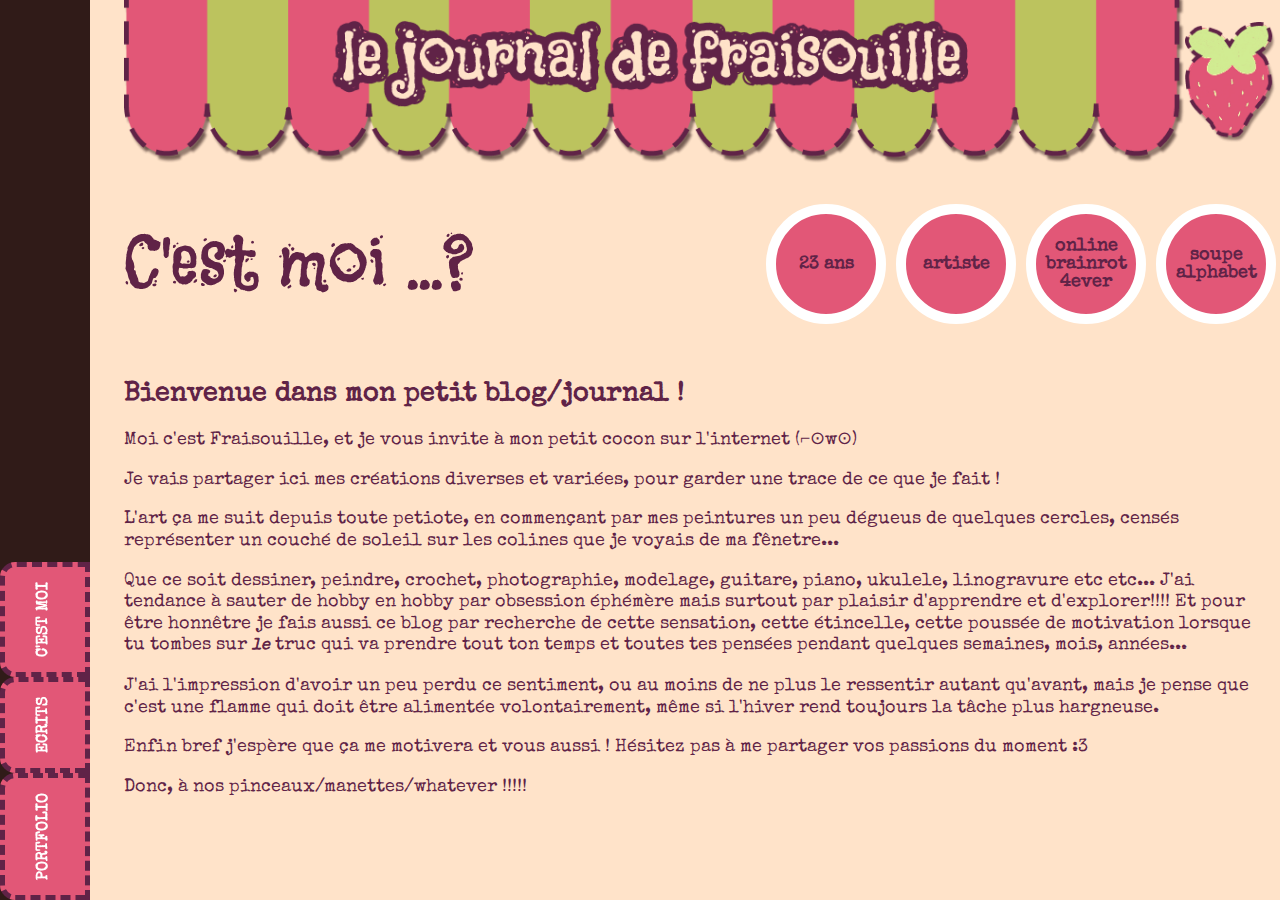
<file: index.html>
<!DOCTYPE html>
<html lang="fr">
<head>
    <meta charset="UTF-8">
    <meta name="viewport" content="width=device-width, initial-scale=1.0">
    <link rel="stylesheet" href="./style/style.css">
    <link rel="icon" type="image/png" href="./assets/logo.png"/>

    <title>Blog de Fraisouille</title>
</head>
<body>
    <header class="sidebar">
        <div>
            <a href="./portfolio.html">
                <p>PORTFOLIO</p>
            </a>
        </div>
        <div>
            <a href="./ecrits.html">
                <p>ECRITS</p>
            </a>
        </div>
        <div>
            <a href="./index.html">
                <p>C'EST MOI</p>
            </a>
        </div>
    </header>
    
    <main class="body-text">
        <div class="top-banner">
            <div>
                <img src="./assets/top.png" alt="le journal de fraisouille">
            </div>
            <div>
                <a href="./index.html">
                    <img src="./assets/logo.png" alt="">
                </a>
            </div>
        </div>
        <div w3-include-html="test.html"></div>
        <div class="title-thing">
            <div>
                <h1>C'est moi ...?</h1>
            </div>
            <div class="stickers-thing">
                <div class="sticker">
                    <p>23 ans</p>
                </div>
                <div class="sticker">
                    <p>artiste</p>
                </div>
                <div class="sticker">
                    <p>online brainrot 4ever</p>
                </div>
                <div class="sticker">
                    <p>soupe alphabet</p>
                </div>
            </div>
        </div>
        <section>
            <h2>Bienvenue dans mon petit blog/journal !</h2>
            <p>Moi c'est Fraisouille, et je vous invite à mon petit cocon sur l'internet (⌐⊙w⊙)</p>
            <p>Je vais partager ici mes créations diverses et variées, pour garder une trace de ce que je fait !</p>
            
            <p>L'art ça me suit depuis toute petiote, en commençant par mes peintures un peu dégueus de quelques cercles, censés représenter un couché de soleil sur les colines que je voyais de ma fênetre...</p>
            <p>Que ce soit dessiner, peindre, crochet, photographie, modelage, guitare, piano, ukulele, linogravure etc etc...
                J'ai tendance à sauter de hobby en hobby par obsession éphémère mais surtout par plaisir d'apprendre et d'explorer!!!!
                Et pour être honnêtre je fais aussi ce blog par recherche de cette sensation, cette étincelle, cette poussée de motivation lorsque tu tombes sur <em>le</em> truc qui va prendre tout ton temps et toutes tes pensées pendant quelques semaines, mois, années...
            </p>
            <p>
                J'ai l'impression d'avoir un peu perdu ce sentiment, ou au moins de ne plus le ressentir autant qu'avant, mais je pense que c'est une flamme qui doit être alimentée volontairement, même si l'hiver rend toujours la tâche plus hargneuse.
            </p>
            <p>
                Enfin bref j'espère que ça me motivera et vous aussi ! Hésitez pas à me partager vos passions du moment :3
            </p>
            <p>Donc, à nos pinceaux/manettes/whatever !!!!!</p>
        </section>
    </main>
</body>
</html>
</file>
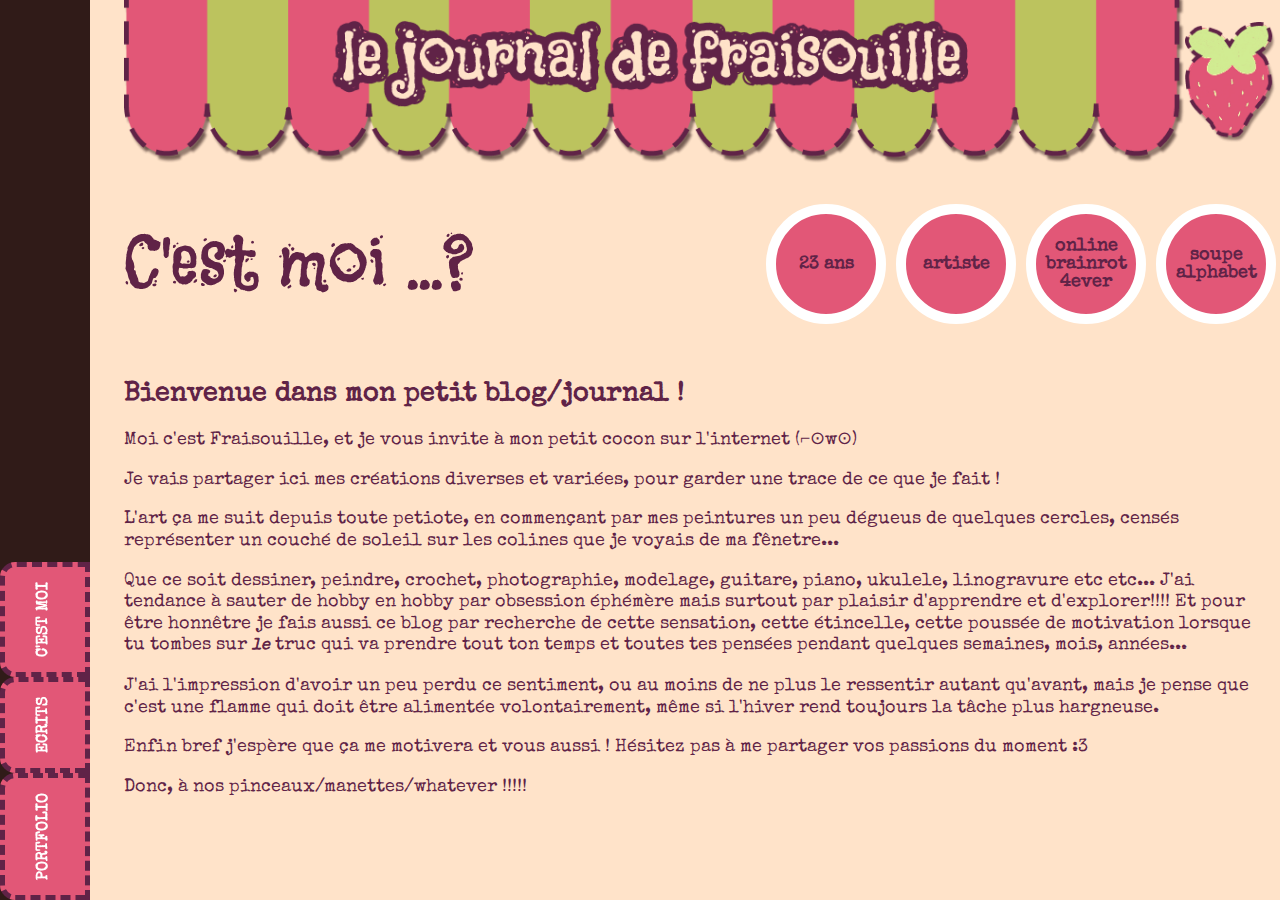
<file: src/index.html>
<!DOCTYPE html>
<html lang="fr">
<head>
    <meta charset="UTF-8">
    <meta name="viewport" content="width=device-width, initial-scale=1.0">
    <link rel="stylesheet" href="./style/style.css">
    <title>Blog de Fraisouille</title>
</head>
<body>
    <header class="sidebar">
        <div>
            <a href="./portfolio.html">
                <p>PORTFOLIO</p>
            </a>
        </div>
        <div>
            <a href="./ecrits.html">
                <p>ECRITS</p>
            </a>
        </div>
        <div>
            <a href="./index.html">
                <p>C'EST MOI</p>
            </a>
        </div>
    </header>
    
    <main class="body-text">
        <div class="top-banner">
            <div>
                <img src="./assets/top.png" alt="le journal de fraisouille">
            </div>
            <div>
                <a href="./index.html">
                    <img src="./assets/logo.png" alt="">
                </a>
            </div>
        </div>
        <div w3-include-html="test.html"></div>
        <div class="title-thing">
            <div>
                <h1>C'est moi ...?</h1>
            </div>
            <div class="stickers-thing">
                <div class="sticker">
                    <p>23 ans</p>
                </div>
                <div class="sticker">
                    <p>artiste</p>
                </div>
                <div class="sticker">
                    <p>online brainrot 4ever</p>
                </div>
                <div class="sticker">
                    <p>soupe alphabet</p>
                </div>
            </div>
        </div>
        <section>
            <h2>Bienvenue dans mon petit blog/journal !</h2>
            <p>Moi c'est Fraisouille, et je vous invite à mon petit cocon sur l'internet (⌐⊙w⊙)</p>
            <p>Je vais partager ici mes créations diverses et variées, pour garder une trace de ce que je fait !</p>
            
            <p>L'art ça me suit depuis toute petiote, en commençant par mes peintures un peu dégueus de quelques cercles, censés représenter un couché de soleil sur les colines que je voyais de ma fênetre...</p>
            <p>Que ce soit dessiner, peindre, crochet, photographie, modelage, guitare, piano, ukulele, linogravure etc etc...
                J'ai tendance à sauter de hobby en hobby par obsession éphémère mais surtout par plaisir d'apprendre et d'explorer!!!!
                Et pour être honnêtre je fais aussi ce blog par recherche de cette sensation, cette étincelle, cette poussée de motivation lorsque tu tombes sur <em>le</em> truc qui va prendre tout ton temps et toutes tes pensées pendant quelques semaines, mois, années...
            </p>
            <p>
                J'ai l'impression d'avoir un peu perdu ce sentiment, ou au moins de ne plus le ressentir autant qu'avant, mais je pense que c'est une flamme qui doit être alimentée volontairement, même si l'hiver rend toujours la tâche plus hargneuse.
            </p>
            <p>
                Enfin bref j'espère que ça me motivera et vous aussi ! Hésitez pas à me partager vos passions du moment :3
            </p>
            <p>Donc, à nos pinceaux/manettes/whatever !!!!!</p>
        </section>
    </main>
</body>
</html>
</file>
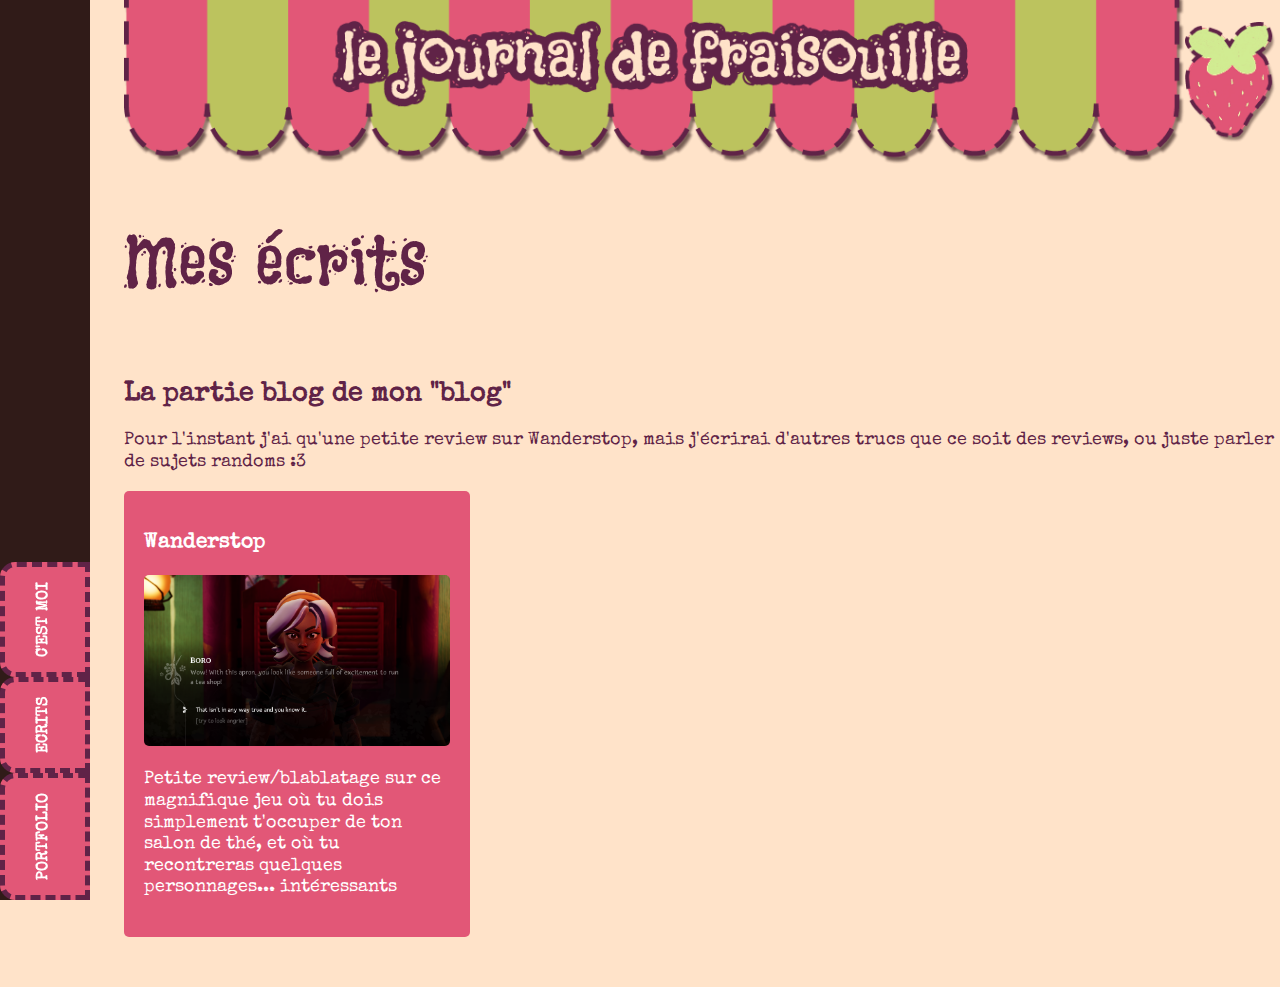
<file: ecrits.html>
<!DOCTYPE html>
<html lang="fr">
<head>
    <meta charset="UTF-8">
    <meta name="viewport" content="width=device-width, initial-scale=1.0">
    <link rel="stylesheet" href="./style/style.css">
        <link rel="icon" type="image/png" href="./assets/logo.png"/>

    <title>Blog de Fraisouille</title>
</head>
<body>
    <header class="sidebar">
        <div>
            <a href="./portfolio.html">
                <p>PORTFOLIO</p>
            </a>
        </div>
        <div>
            <a href="./ecrits.html">
                <p>ECRITS</p>
            </a>
        </div>
        <div>
            <a href="./index.html">
                <p>C'EST MOI</p>
            </a>
        </div>
    </header>

    <main class="body-text">
        <div class="top-banner">
            <div>
                <img src="./assets/top.png" alt="le journal de fraisouille">
            </div>
            <div>
                <a href="./index.html">
                    <img src="./assets/logo.png" alt="">
                </a>
            </div>
        </div>
        <div w3-include-html="test.html"></div>
        <div class="title-thing">
            <div>
                <h1>Mes écrits</h1>
            </div>
        </div>
        <section>
            <h2>La partie blog de mon "blog"</h2>
            <p>Pour l'instant j'ai qu'une petite review sur Wanderstop, mais j'écrirai d'autres trucs que ce soit des reviews, ou juste parler de sujets randoms :3</p>
            
            <div class="blocks">
                <div>
                    <a href="./wanderstop.html">
                        <h3>Wanderstop</h3>
                        <img src="./ecrits/wanderstop/run_a_teashop.png" alt="">
                    </a>
                    <p>
                        Petite review/blablatage sur ce magnifique jeu où tu dois simplement
                        t'occuper de ton salon de thé, et où tu recontreras quelques personnages... intéressants
                    </p>
                </div>
            </div>
        </section>
    </main>
</body>
</html>
</file>
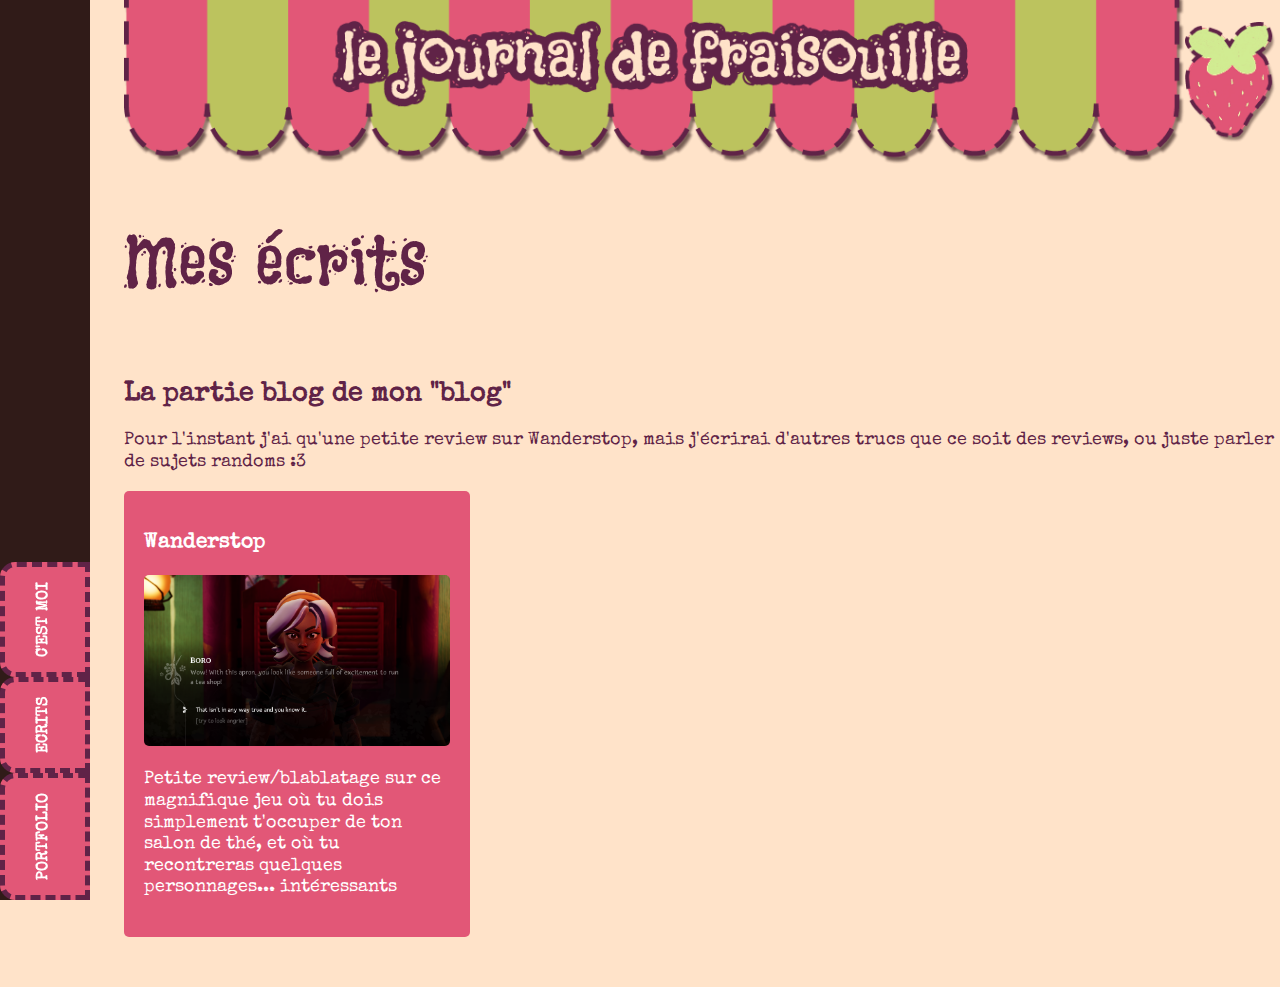
<file: src/ecrits.html>
<!DOCTYPE html>
<html lang="fr">
<head>
    <meta charset="UTF-8">
    <meta name="viewport" content="width=device-width, initial-scale=1.0">
    <link rel="stylesheet" href="./style/style.css">
    <title>Blog de Fraisouille</title>
</head>
<body>
    <header class="sidebar">
        <div>
            <a href="./portfolio.html">
                <p>PORTFOLIO</p>
            </a>
        </div>
        <div>
            <a href="./ecrits.html">
                <p>ECRITS</p>
            </a>
        </div>
        <div>
            <a href="./index.html">
                <p>C'EST MOI</p>
            </a>
        </div>
    </header>

    <main class="body-text">
        <div class="top-banner">
            <div>
                <img src="./assets/top.png" alt="le journal de fraisouille">
            </div>
            <div>
                <a href="./index.html">
                    <img src="./assets/logo.png" alt="">
                </a>
            </div>
        </div>
        <div w3-include-html="test.html"></div>
        <div class="title-thing">
            <div>
                <h1>Mes écrits</h1>
            </div>
        </div>
        <section>
            <h2>La partie blog de mon "blog"</h2>
            <p>Pour l'instant j'ai qu'une petite review sur Wanderstop, mais j'écrirai d'autres trucs que ce soit des reviews, ou juste parler de sujets randoms :3</p>
            
            <div class="blocks">
                <div>
                    <a href="./wanderstop.html">
                        <h3>Wanderstop</h3>
                        <img src="./ecrits/wanderstop/run_a_teashop.png" alt="">
                    </a>
                    <p>
                        Petite review/blablatage sur ce magnifique jeu où tu dois simplement
                        t'occuper de ton salon de thé, et où tu recontreras quelques personnages... intéressants
                    </p>
                </div>
            </div>
        </section>
    </main>
</body>
</html>
</file>
<file: style/style.css>
@import url("https://fonts.googleapis.com/css2?family=Redacted+Script:wght@300;400;700&display=swap");
@import url("https://fonts.googleapis.com/css2?family=Special+Elite&display=swap");
@font-face {
  font-family: Segoe; /* set name */
  src: url(../assets/segoepr.ttf); /* url of the font */
}
@font-face {
  font-family: Flavors; /* set name */
  src: url(../assets/Flavors-Regular.ttf); /* url of the font */
}
body {
  margin: 0;
  background: #FFE3C9;
  font-family: Segoe;
  font-family: "Special Elite";
  color: #602347;
}

main {
  padding-bottom: 50px;
}

p {
  font-size: 1em;
  line-height: 1.2em;
  overflow-wrap: break-word;
}

::-moz-selection {
  color: white;
  background-color: #E25777;
}

::selection {
  color: white;
  background-color: #E25777;
}

h1 {
  font-family: Flavors;
  font-weight: 300;
  font-size: 4em;
}

h1, h2, h3, h4 {
  color: #602347;
}

a {
  text-decoration: none;
  font-weight: 900;
}

figure {
  margin: 0 auto;
  text-align: center;
  width: -moz-fit-content;
  width: fit-content;
}

audio {
  border-radius: 10px;
}

em {
  font-size: 0.9em;
  font-weight: 600;
}

img {
  width: 100%;
}

.text {
  width: 95%;
}

.sidebar {
  background: #301B18;
  width: 100vh;
  height: 10%;
  transform-origin: top left;
  position: fixed;
  left: 0;
  top: 100%;
  transform: rotate(-90deg);
  display: flex;
  justify-content: start;
}

.sidebar div {
  background-color: #E25777;
  padding: 0px 15px;
  border-radius: 15px 15px 0 0;
  border: #602347 5px dashed;
  display: flex;
  align-items: center;
}

.sidebar p {
  margin: 0;
  padding: 0;
  color: white;
}

.body-text {
  width: 90%;
  margin: 0;
  margin-left: 5%;
  padding-left: 60px;
  font-size: 18px;
}

.top-banner {
  margin: 0;
  position: relative;
  top: 0px;
  display: flex;
  flex-direction: row;
  align-items: center;
  justify-content: space-around;
}

.title-thing {
  display: flex;
  flex-direction: row;
  align-items: center;
  justify-content: space-between;
  gap: 10px;
  width: 100%;
}

.stickers-thing {
  display: flex;
  flex-direction: row;
  align-items: center;
  justify-content: space-between;
  gap: 10px;
}

.sticker {
  background-color: #E25777;
  border-radius: 100%;
  width: 100px;
  height: 100px;
  border: solid white 10px;
  display: flex;
  align-items: center;
  flex-direction: row;
  font-weight: 700;
}
.sticker p {
  margin: 0;
  text-align: center;
  line-height: 1em;
  width: 100%;
}

.flex-row {
  display: flex;
  flex-direction: row;
  flex-wrap: wrap;
  justify-content: space-evenly;
}
.flex-row > div {
  width: 30%;
}

.blocks {
  display: grid;
  grid-template-columns: 30% 30% 30%;
  -moz-column-gap: 10px;
       column-gap: 10px;
  row-gap: 15px;
}
.blocks > div {
  background-color: #E25777;
  border-radius: 5px;
  padding: 20px;
  color: white;
}
.blocks > div h3 {
  color: white;
}
.blocks > div:nth-child(even) {
  background-color: #BCC35E;
  color: #602347;
}
.blocks > div:nth-child(even) h3 {
  color: #602347;
}
.blocks img {
  border-radius: 5px;
}

.img-mid {
  width: 60% !important;
  margin: 0 auto;
}
.img-mid img {
  border-radius: 10px;
}

.img-small {
  width: 20%;
  margin: 0 auto;
}
.img-small img {
  border-radius: 10px;
}

@media (width <= 900px) {
  .body-text {
    width: 80%;
    margin-left: 10%;
  }
  .title-thing {
    flex-direction: column;
    align-items: start;
  }
  .stickers-thing {
    align-items: start;
    flex-wrap: wrap;
  }
  .sticker {
    width: 75px;
    height: 75px;
  }
  .sticker p {
    font-size: 1em;
  }
  .blocks {
    grid-template-columns: 90%;
  }
}/*# sourceMappingURL=style.css.map */
</file>
<file: src/style/style.css>
@import url("https://fonts.googleapis.com/css2?family=Redacted+Script:wght@300;400;700&display=swap");
@import url("https://fonts.googleapis.com/css2?family=Special+Elite&display=swap");
@font-face {
  font-family: Segoe; /* set name */
  src: url(../assets/segoepr.ttf); /* url of the font */
}
@font-face {
  font-family: Flavors; /* set name */
  src: url(../assets/Flavors-Regular.ttf); /* url of the font */
}
body {
  margin: 0;
  background: #FFE3C9;
  font-family: Segoe;
  font-family: "Special Elite";
  color: #602347;
}

main {
  padding-bottom: 50px;
}

p {
  font-size: 1em;
  line-height: 1.2em;
  overflow-wrap: break-word;
}

::-moz-selection {
  color: white;
  background-color: #E25777;
}

::selection {
  color: white;
  background-color: #E25777;
}

h1 {
  font-family: Flavors;
  font-weight: 300;
  font-size: 4em;
}

h1, h2, h3, h4 {
  color: #602347;
}

a {
  text-decoration: none;
  font-weight: 900;
}

figure {
  margin: 0 auto;
  text-align: center;
  width: -moz-fit-content;
  width: fit-content;
}

audio {
  border-radius: 10px;
}

em {
  font-size: 0.9em;
  font-weight: 600;
}

img {
  width: 100%;
}

.text {
  width: 95%;
}

.sidebar {
  background: #301B18;
  width: 100vh;
  height: 10%;
  transform-origin: top left;
  position: fixed;
  left: 0;
  top: 100%;
  transform: rotate(-90deg);
  display: flex;
  justify-content: start;
}

.sidebar div {
  background-color: #E25777;
  padding: 0px 15px;
  border-radius: 15px 15px 0 0;
  border: #602347 5px dashed;
  display: flex;
  align-items: center;
}

.sidebar p {
  margin: 0;
  padding: 0;
  color: white;
}

.body-text {
  width: 90%;
  margin: 0;
  margin-left: 5%;
  padding-left: 60px;
  font-size: 18px;
}

.top-banner {
  margin: 0;
  position: relative;
  top: 0px;
  display: flex;
  flex-direction: row;
  align-items: center;
  justify-content: space-around;
}

.title-thing {
  display: flex;
  flex-direction: row;
  align-items: center;
  justify-content: space-between;
  gap: 10px;
  width: 100%;
}

.stickers-thing {
  display: flex;
  flex-direction: row;
  align-items: center;
  justify-content: space-between;
  gap: 10px;
}

.sticker {
  background-color: #E25777;
  border-radius: 100%;
  width: 100px;
  height: 100px;
  border: solid white 10px;
  display: flex;
  align-items: center;
  flex-direction: row;
  font-weight: 700;
}
.sticker p {
  margin: 0;
  text-align: center;
  line-height: 1em;
  width: 100%;
}

.flex-row {
  display: flex;
  flex-direction: row;
  flex-wrap: wrap;
  justify-content: space-evenly;
}
.flex-row > div {
  width: 30%;
}

.blocks {
  display: grid;
  grid-template-columns: 30% 30% 30%;
  -moz-column-gap: 10px;
       column-gap: 10px;
  row-gap: 15px;
}
.blocks > div {
  background-color: #E25777;
  border-radius: 5px;
  padding: 20px;
  color: white;
}
.blocks > div h3 {
  color: white;
}
.blocks > div:nth-child(even) {
  background-color: #BCC35E;
  color: #602347;
}
.blocks > div:nth-child(even) h3 {
  color: #602347;
}
.blocks img {
  border-radius: 5px;
}

.img-mid {
  width: 60% !important;
  margin: 0 auto;
}
.img-mid img {
  border-radius: 10px;
}

.img-small {
  width: 20%;
  margin: 0 auto;
}
.img-small img {
  border-radius: 10px;
}

@media (width <= 900px) {
  .body-text {
    width: 80%;
    margin-left: 10%;
  }
  .title-thing {
    flex-direction: column;
    align-items: start;
  }
  .stickers-thing {
    align-items: start;
    flex-wrap: wrap;
  }
  .sticker {
    width: 75px;
    height: 75px;
  }
  .sticker p {
    font-size: 1em;
  }
  .blocks {
    grid-template-columns: 90%;
  }
}/*# sourceMappingURL=style.css.map */
</file>
